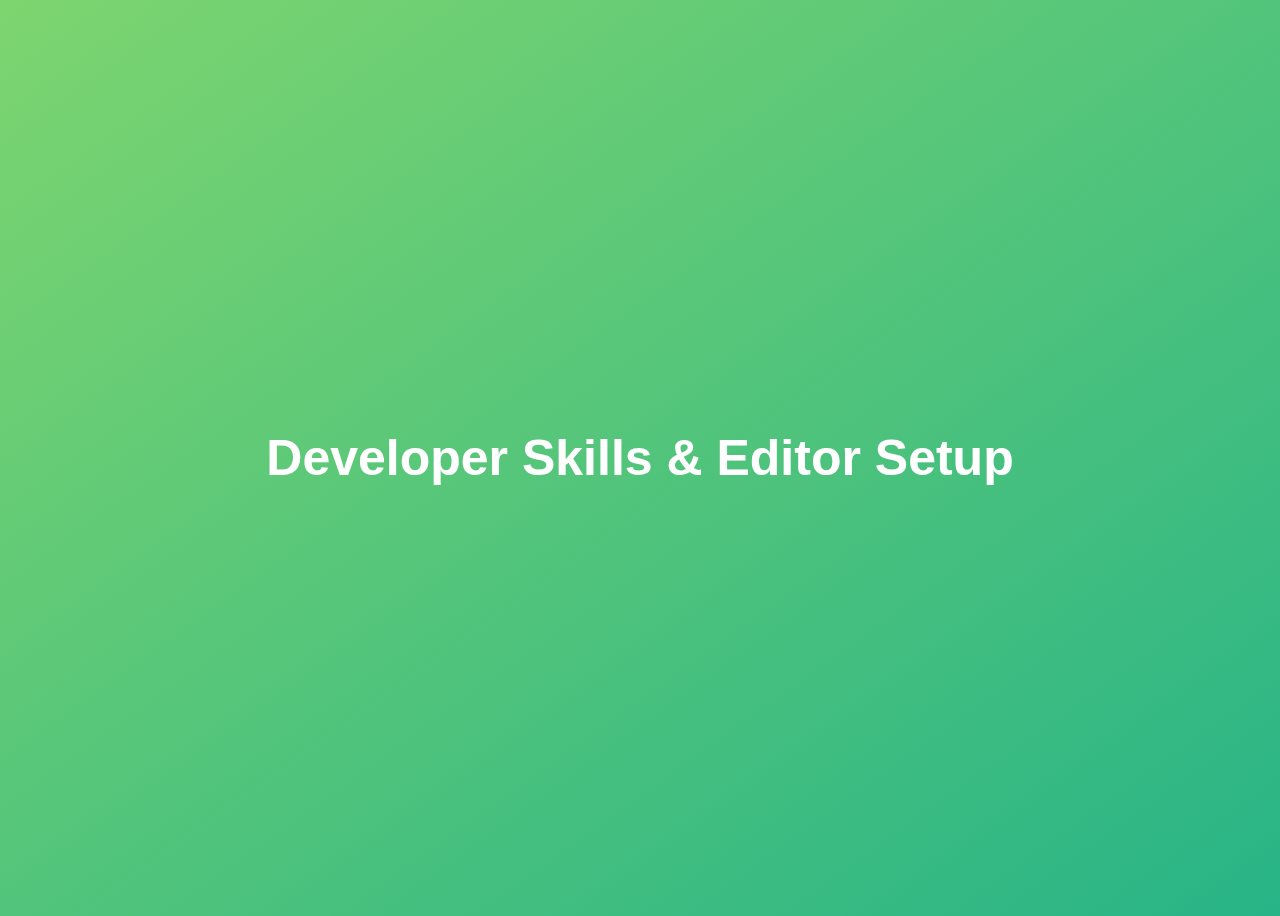
<file: index.html>
<!DOCTYPE html>
<html lang="en">
  <head>
    <meta charset="UTF-8" />
    <meta name="viewport" content="width=device-width, initial-scale=1.0" />
    <meta http-equiv="X-UA-Compatible" content="ie=edge" />
    <title>Developer Skills & Editor Setup</title>
    <style>
      body {
        height: 100vh;
        display: flex;
        align-items: center;
        background: linear-gradient(to top left, #28b487, #7dd56f);
      }
      h1 {
        font-family: sans-serif;
        font-size: 50px;
        line-height: 1.3;
        width: 100%;
        padding: 30px;
        text-align: center;
        color: white;
      }
    </style>
  </head>
  <body>
    <h1>Developer Skills & Editor Setup</h1>
    <script src="script.js"></script>
    <!-- <script src="codingChallenge.js"></script> -->
  </body>
</html>
</file>
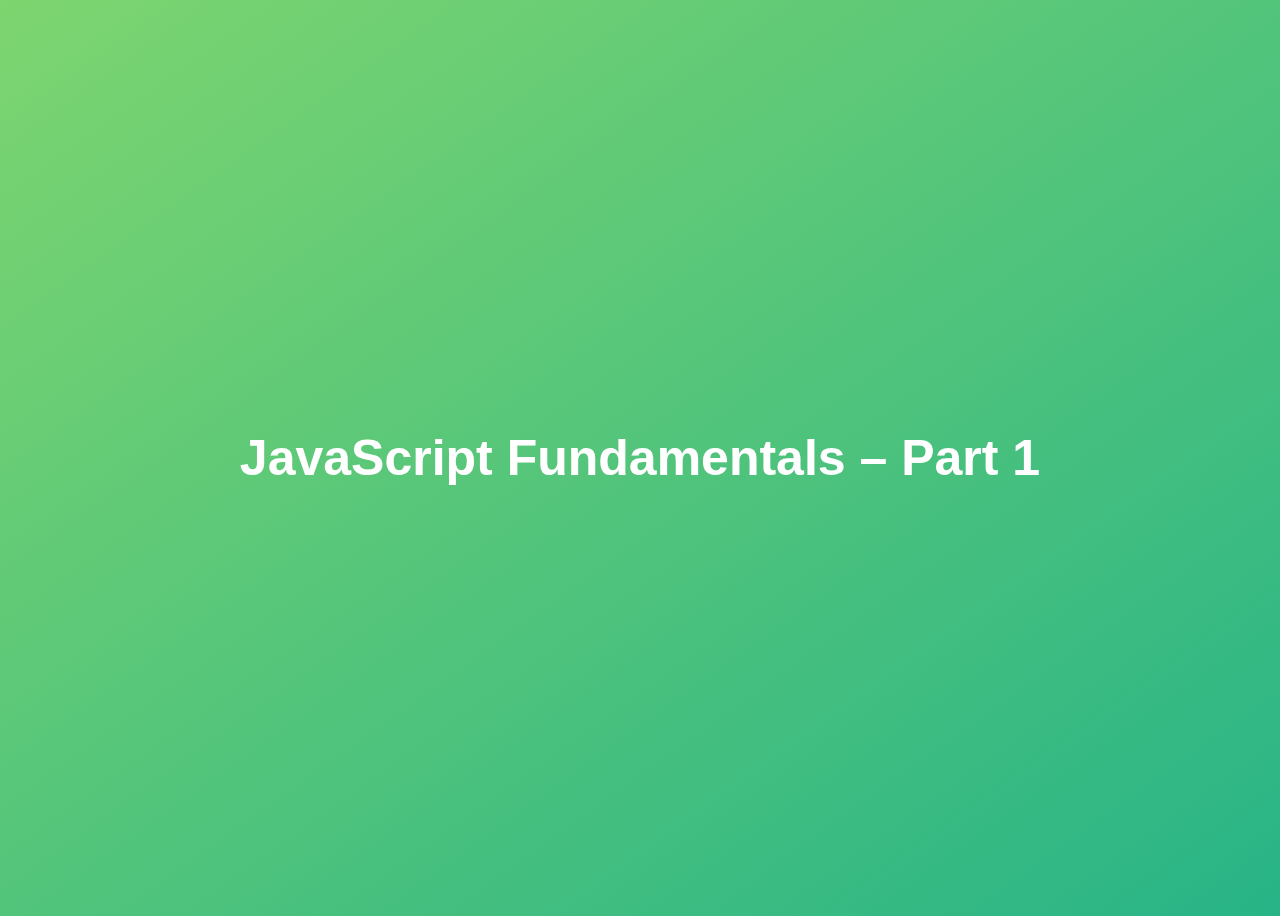
<file: part_01/index.html>
<!DOCTYPE html>
<html lang="en">
  <head>
    <meta charset="UTF-8" />
    <meta name="viewport" content="width=device-width, initial-scale=1.0" />
    <meta http-equiv="X-UA-Compatible" content="ie=edge" />
    <title>JavaScript Fundamentals – Part 1</title>
    <style>
      body {
        height: 100vh;
        display: flex;
        align-items: center;
        background: linear-gradient(to top left, #28b487, #7dd56f);
      }
      h1 {
        font-family: sans-serif;
        font-size: 50px;
        line-height: 1.3;
        width: 100%;
        padding: 30px;
        text-align: center;
        color: white;
      }
    </style>
  </head>
  <body>
    <h1>JavaScript Fundamentals – Part 1</h1>
    <script src = "script.js"></script>
    <!-- <script src="codingChallenge_01.js"></script> -->
    <!-- <script src="dataTypeConversion.js"></script> -->
    <!-- <script src="codingChallenge_02.js"></script> -->
    <script src="codingChallenge_03.js"></script>
  </body>
</html>
</file>
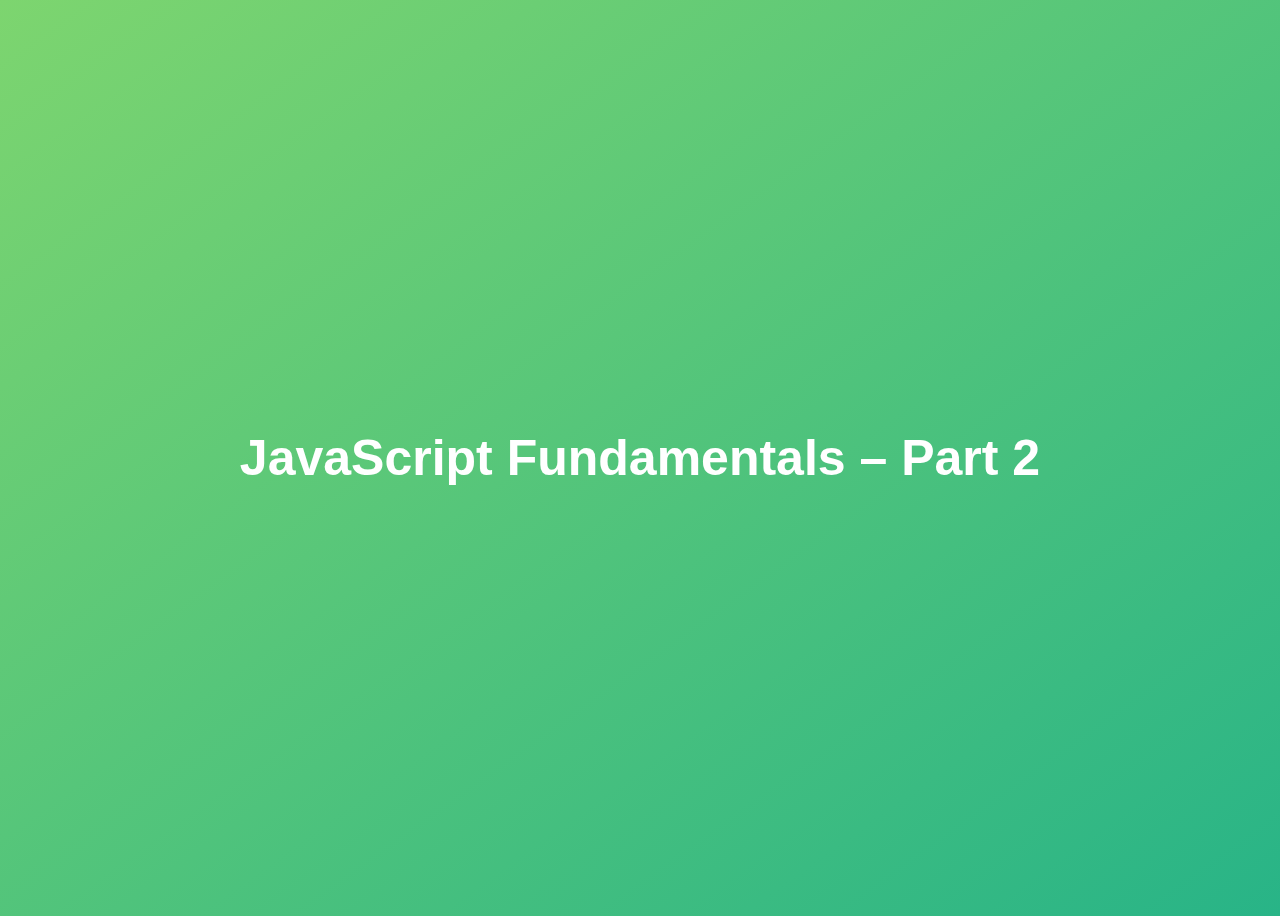
<file: part_02/index.html>
<!DOCTYPE html>
<html lang="en">
  <head>
    <meta charset="UTF-8" />
    <meta name="viewport" content="width=device-width, initial-scale=1.0" />
    <meta http-equiv="X-UA-Compatible" content="ie=edge" />
    <title>JavaScript Fundamentals – Part 2</title>
    <style>
      body {
        height: 100vh;
        display: flex;
        align-items: center;
        background: linear-gradient(to top left, #28b487, #7dd56f);
      }
      h1 {
        font-family: sans-serif;
        font-size: 50px;
        line-height: 1.3;
        width: 100%;
        padding: 30px;
        text-align: center;
        color: white;
      }
    </style>
  </head>
  <body>
    <h1>JavaScript Fundamentals – Part 2</h1>
    <script src="script.js"></script>
    <!-- <script src="ArrowFunction.js"></script> -->
    <!-- <script src="codingChallenge1.js"></script> -->
    <!-- <script src="codingChallenge2.js"></script> -->
    <!-- <script src="codingChallenge3.js"></script> -->
    <script src="codingchallenge4.js"></script>
  </body>
</html>
</file>
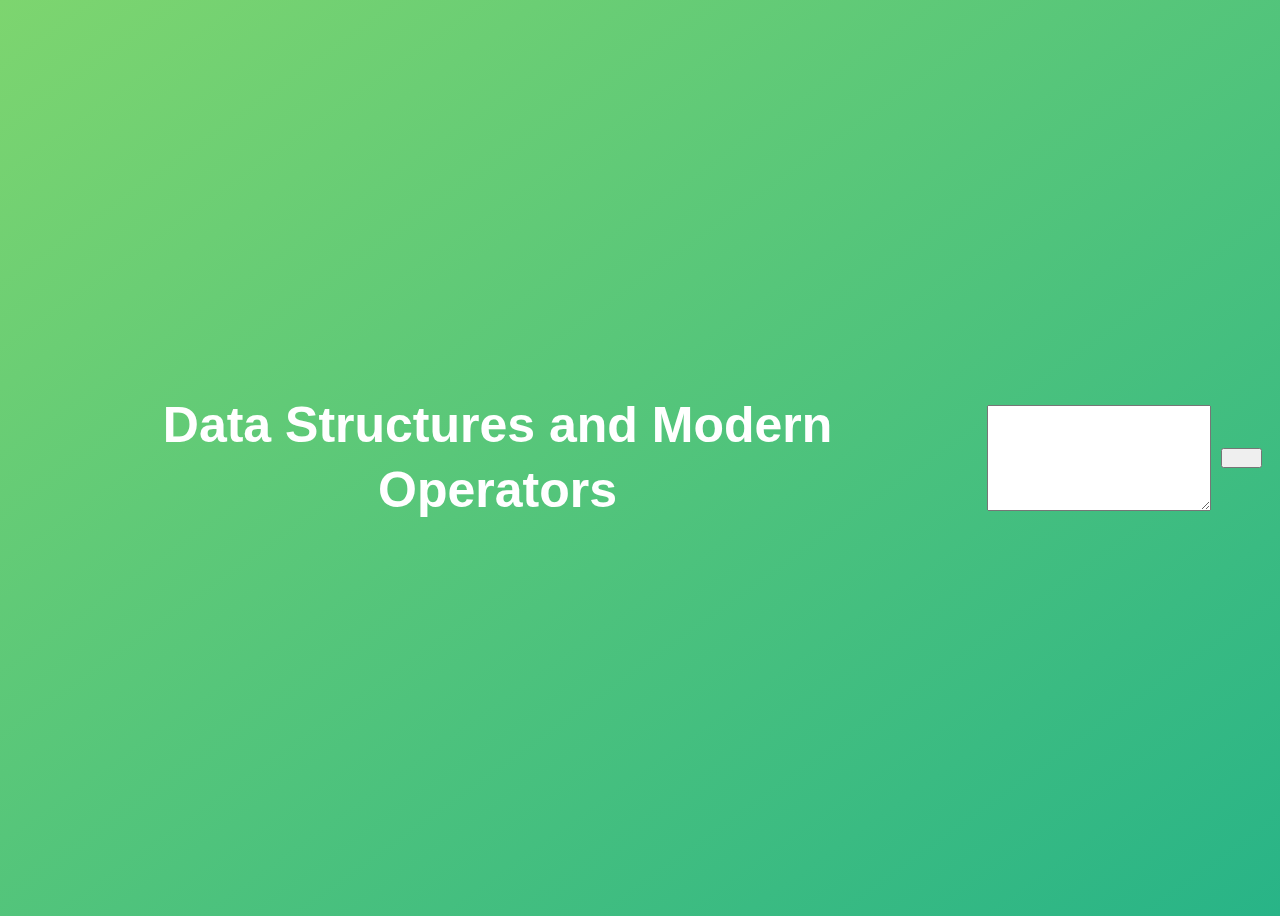
<file: part_05/index.html>
<!DOCTYPE html>
<html lang="en">
  <head>
    <meta charset="UTF-8" />
    <meta name="viewport" content="width=device-width, initial-scale=1.0" />
    <meta http-equiv="X-UA-Compatible" content="ie=edge" />
    <title>Data Structures and Modern Operators</title>
    <style>
      body {
        height: 100vh;
        display: flex;
        align-items: center;
        background: linear-gradient(to top left, #28b487, #7dd56f);
      }
      h1 {
        font-family: sans-serif;
        font-size: 50px;
        line-height: 1.3;
        width: 100%;
        padding: 30px;
        text-align: center;
        color: white;
      }
      button {
        width: 50px;
        height: 20px;
        margin: 10px;
      }
      textarea {
        width: 300px;
        height: 100px;
      }
    </style>
  </head>
  <body>
    <h1>Data Structures and Modern Operators</h1>
    <script src="script.js"></script>
    <script src="sets.js"></script>
    <script src="map.js"></script>
    <script src="String.js"></script>
    <!-- <script src="codingChallenge_01.js"></script> -->
    <!-- <script src="codingChallenge_02.js"></script> -->
    <!-- <script src="codingChallenge_03.js"></script> -->
    <script src="codingChallenge_04.js"></script>
  </body>
</html>
</file>
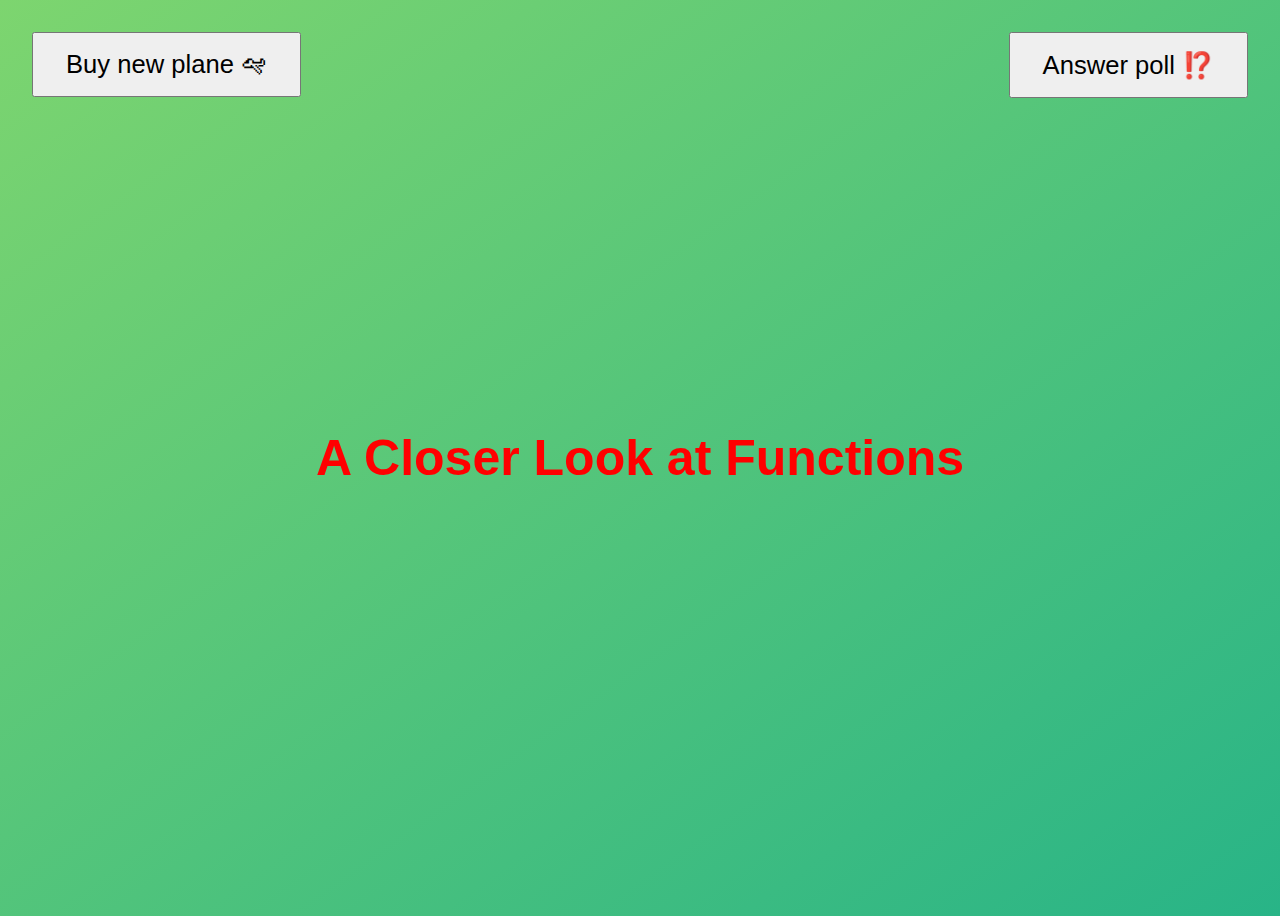
<file: part_06/index.html>
<!DOCTYPE html>
<html lang="en">
  <head>
    <meta charset="UTF-8" />
    <meta name="viewport" content="width=device-width, initial-scale=1.0" />
    <meta http-equiv="X-UA-Compatible" content="ie=edge" />
    <title>A Closer Look at Functions</title>
    <style>
      body {
        height: 100vh;
        display: flex;
        align-items: center;
        background: linear-gradient(to top left, #28b487, #7dd56f);
      }
      h1 {
        font-family: sans-serif;
        font-size: 50px;
        line-height: 1.3;
        width: 100%;
        padding: 30px;
        text-align: center;
        color: white;
      }
      .buy,
      .poll {
        font-size: 1.6rem;
        padding: 1rem 2rem;
        position: absolute;
        top: 2rem;
      }
      .buy {
        left: 2rem;
      }
      .poll {
        right: 2rem;
      }
    </style>
  </head>
  <body>
    <h1>A Closer Look at Functions</h1>
    <button class="buy">Buy new plane 🛩</button>
    <button class="poll">Answer poll ⁉️</button>
    <script src="script.js"></script>
    <script src="closure.js"></script>
    <script src="coding_challenge_02.js"></script>
    <!-- <script src="coding_challenge_01.js"></script> -->
    <!-- <script src="functionRunOnce.js"></script> -->
  </body>
</html>
</file>
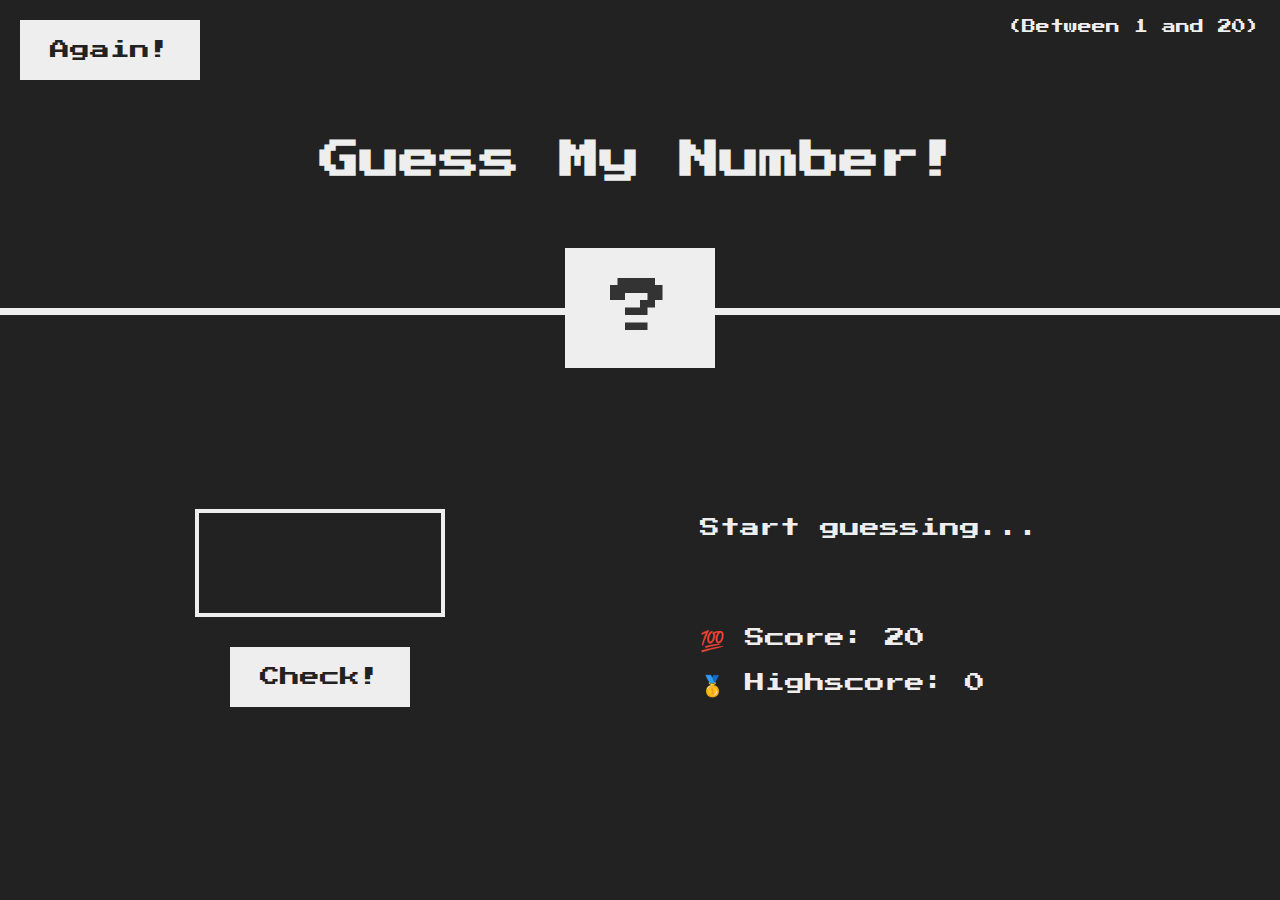
<file: Project_01/index.html>
<!DOCTYPE html>
<html lang="en">
  <head>
    <meta charset="UTF-8" />
    <meta name="viewport" content="width=device-width, initial-scale=1.0" />
    <meta http-equiv="X-UA-Compatible" content="ie=edge" />
    <link rel="stylesheet" href="style.css" />
    <title>Guess My Number!</title>
  </head>
  <body>
    <header>
      <h1>Guess My Number!</h1>
      <p class="between">(Between 1 and 20)</p>
      <button class="btn again">Again!</button>
      <div class="number">?</div>
    </header>
    <main>
      <section class="left">
        <input type="number" class="guess" />
        <button class="btn check">Check!</button>
      </section>
      <section class="right">
        <p class="message">Start guessing...</p>
        <p class="label-score">💯 Score: <span class="score">20</span></p>
        <p class="label-highscore">
          🥇 Highscore: <span class="highscore">0</span>
        </p>
      </section>
    </main>
    <script src="script.js"></script>
  </body>
</html>
</file>
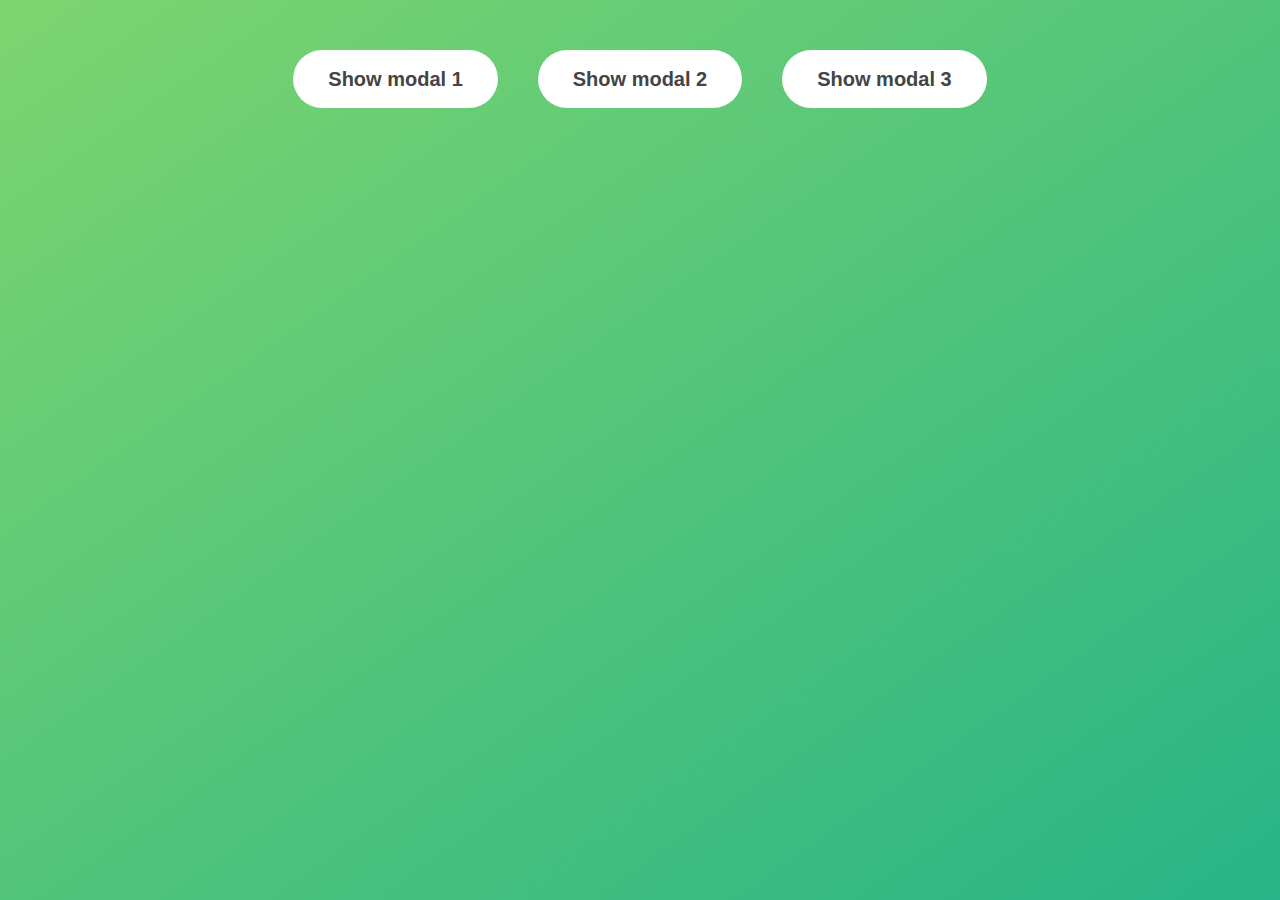
<file: Project_02/index.html>
<!DOCTYPE html>
<html lang="en">
  <head>
    <meta charset="UTF-8" />
    <meta name="viewport" content="width=device-width, initial-scale=1.0" />
    <meta http-equiv="X-UA-Compatible" content="ie=edge" />
    <link rel="stylesheet" href="style.css" />
    <title>Modal window</title>
  </head>
  <body>
    <button class="show-modal">Show modal 1</button>
    <button class="show-modal">Show modal 2</button>
    <button class="show-modal">Show modal 3</button>

    <div class="modal hidden">
      <button class="close-modal">&times;</button>
      <h1>I'm a modal window 😍</h1>
      <p>
        Lorem ipsum dolor sit amet, consectetur adipisicing elit, sed do eiusmod
        tempor incididunt ut labore et dolore magna aliqua. Ut enim ad minim
        veniam, quis nostrud exercitation ullamco laboris nisi ut aliquip ex ea
        commodo consequat. Duis aute irure dolor in reprehenderit in voluptate
        velit esse cillum dolore eu fugiat nulla pariatur. Excepteur sint
        occaecat cupidatat non proident, sunt in culpa qui officia deserunt
        mollit anim id est laborum.
      </p>
    </div>
    <div class="overlay hidden"></div>

    <script src="script.js"></script>
  </body>
</html>
</file>
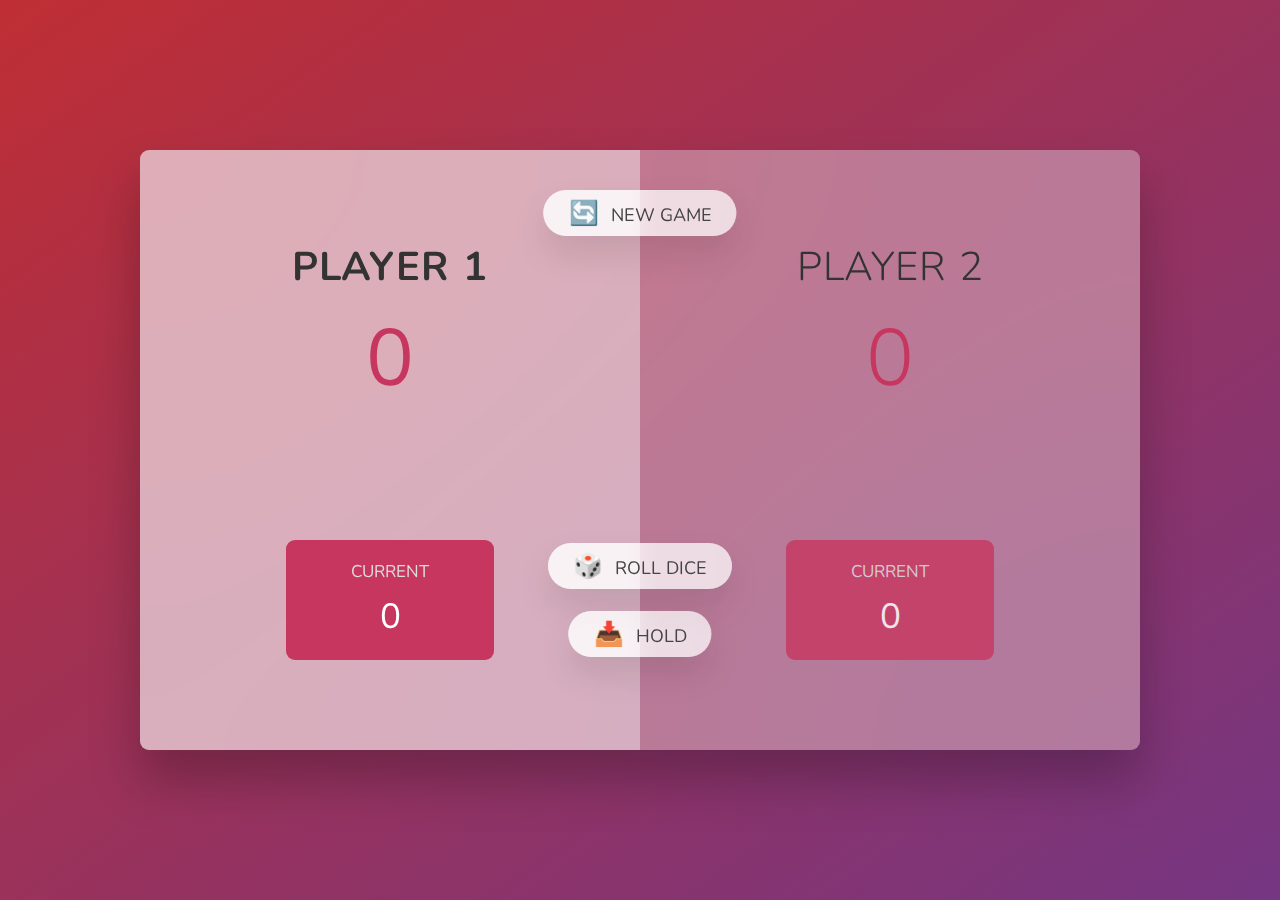
<file: Project_03/index.html>
<!DOCTYPE html>
<html lang="en">
  <head>
    <meta charset="UTF-8" />
    <meta name="viewport" content="width=device-width, initial-scale=1.0" />
    <meta http-equiv="X-UA-Compatible" content="ie=edge" />
    <link rel="stylesheet" href="style.css" />
    <title>Pig Game</title>
  </head>
  <body>
    <main>
      <section class="player player--0 player--active">
        <h2 class="name" id="name--0">Player 1</h2>
        <p class="score" id="score--0">43</p>
        <div class="current">
          <p class="current-label">Current</p>
          <p class="current-score" id="current--0">0</p>
        </div>
      </section>
      <section class="player player--1">
        <h2 class="name" id="name--1">Player 2</h2>
        <p class="score" id="score--1">24</p>
        <div class="current">
          <p class="current-label">Current</p>
          <p class="current-score" id="current--1">0</p>
        </div>
      </section>

      <img src="dice-5.png" alt="Playing dice" class="dice" />
      <button class="btn btn--new">🔄 New game</button>
      <button class="btn btn--roll">🎲 Roll dice</button>
      <button class="btn btn--hold">📥 Hold</button>
    </main>
    <script src="script.js"></script>
  </body>
</html>
</file>
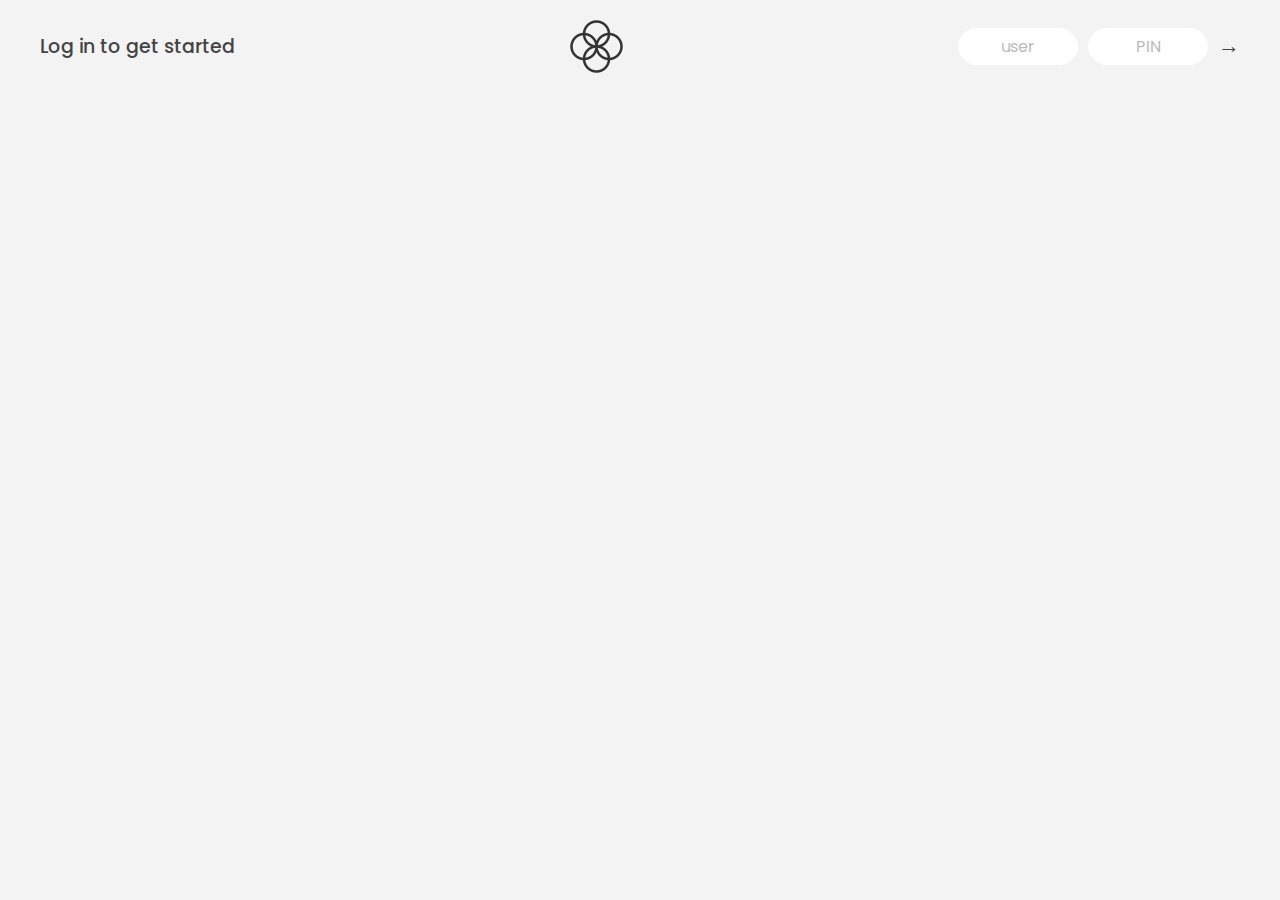
<file: Project_04/index.html>
<!DOCTYPE html>
<html lang="en">
  <head>
    <meta charset="UTF-8" />
    <meta name="viewport" content="width=device-width, initial-scale=1.0" />
    <meta http-equiv="X-UA-Compatible" content="ie=edge" />
    <link rel="shortcut icon" type="image/png" href="/icon.png" />

    <link
      href="https://fonts.googleapis.com/css?family=Poppins:400,500,600&display=swap"
      rel="stylesheet"
    />

    <link rel="stylesheet" href="style.css" />
    <title>Bankist</title>
  </head>
  <body>
    <!-- TOP NAVIGATION -->
    <nav>
      <p class="welcome">Log in to get started</p>
      <img src="logo.png" alt="Logo" class="logo" />
      <form class="login">
        <input
          type="text"
          placeholder="user"
          class="login__input login__input--user"
        />
        <!-- In practice, use type="password" -->
        <input
          type="text"
          placeholder="PIN"
          maxlength="4"
          class="login__input login__input--pin"
        />
        <button class="login__btn">&rarr;</button>
      </form>
    </nav>

    <main class="app">
      <!-- BALANCE -->
      <div class="balance">
        <div>
          <p class="balance__label">Current balance</p>
          <p class="balance__date">
            As of <span class="date">05/03/2037</span>
          </p>
        </div>
        <p class="balance__value">0000€</p>
      </div>

      <!-- MOVEMENTS -->
      <div class="movements">
        <div class="movements__row">
          <div class="movements__type movements__type--deposit">2 deposit</div>
          <div class="movements__date">3 days ago</div>
          <div class="movements__value">4 000€</div>
        </div>
        <div class="movements__row">
          <div class="movements__type movements__type--withdrawal">
            1 withdrawal
          </div>
          <div class="movements__date">24/01/2037</div>
          <div class="movements__value">-378€</div>
        </div>
      </div>

      <!-- SUMMARY -->
      <div class="summary">
        <p class="summary__label">In</p>
        <p class="summary__value summary__value--in">0000€</p>
        <p class="summary__label">Out</p>
        <p class="summary__value summary__value--out">0000€</p>
        <p class="summary__label">Interest</p>
        <p class="summary__value summary__value--interest">0000€</p>
        <button class="btn--sort">&downarrow; SORT</button>
      </div>

      <!-- OPERATION: TRANSFERS -->
      <div class="operation operation--transfer">
        <h2>Transfer money</h2>
        <form class="form form--transfer">
          <input type="text" class="form__input form__input--to" />
          <input type="number" class="form__input form__input--amount" />
          <button class="form__btn form__btn--transfer">&rarr;</button>
          <label class="form__label">Transfer to</label>
          <label class="form__label">Amount</label>
        </form>
      </div>

      <!-- OPERATION: LOAN -->
      <div class="operation operation--loan">
        <h2>Request loan</h2>
        <form class="form form--loan">
          <input type="number" class="form__input form__input--loan-amount" />
          <button class="form__btn form__btn--loan">&rarr;</button>
          <label class="form__label form__label--loan">Amount</label>
        </form>
      </div>

      <!-- OPERATION: CLOSE -->
      <div class="operation operation--close">
        <h2>Close account</h2>
        <form class="form form--close">
          <input type="text" class="form__input form__input--user" />
          <input
            type="password"
            maxlength="6"
            class="form__input form__input--pin"
          />
          <button class="form__btn form__btn--close">&rarr;</button>
          <label class="form__label">Confirm user</label>
          <label class="form__label">Confirm PIN</label>
        </form>
      </div>

      <!-- LOGOUT TIMER -->
      <p class="logout-timer">
        You will be logged out in <span class="timer">05:00</span>
      </p>
    </main>

    <!-- <footer>
      &copy; by Jonas Schmedtmann. Don't claim as your own :)
    </footer> -->

    <script src="script.js"></script>
  </body>
</html>
</file>
<file: Project_01/style.css>
@import url("https://fonts.googleapis.com/css?family=Press+Start+2P&display=swap");

* {
  margin: 0;
  padding: 0;
  box-sizing: inherit;
}

html {
  font-size: 62.5%;
  box-sizing: border-box;
}

body {
  font-family: "Press Start 2P", sans-serif;
  color: #eee;
  background-color: #222;
  /* background-color: #60b347; */
}

/* LAYOUT */
header {
  position: relative;
  height: 35vh;
  border-bottom: 7px solid #eee;
}

main {
  height: 65vh;
  color: #eee;
  display: flex;
  align-items: center;
  justify-content: space-around;
}

.left {
  width: 52rem;
  display: flex;
  flex-direction: column;
  align-items: center;
}

.right {
  width: 52rem;
  font-size: 2rem;
}

/* ELEMENTS STYLE */
h1 {
  font-size: 4rem;
  text-align: center;
  position: absolute;
  width: 100%;
  top: 52%;
  left: 50%;
  transform: translate(-50%, -50%);
}

.number {
  background: #eee;
  color: #333;
  font-size: 6rem;
  width: 15rem;
  padding: 3rem 0rem;
  text-align: center;
  position: absolute;
  bottom: 0;
  left: 50%;
  transform: translate(-50%, 50%);
}

.between {
  font-size: 1.4rem;
  position: absolute;
  top: 2rem;
  right: 2rem;
}

.again {
  position: absolute;
  top: 2rem;
  left: 2rem;
}

.guess {
  background: none;
  border: 4px solid #eee;
  font-family: inherit;
  color: inherit;
  font-size: 5rem;
  padding: 2.5rem;
  width: 25rem;
  text-align: center;
  display: block;
  margin-bottom: 3rem;
}

.btn {
  border: none;
  background-color: #eee;
  color: #222;
  font-size: 2rem;
  font-family: inherit;
  padding: 2rem 3rem;
  cursor: pointer;
}

.btn:hover {
  background-color: #ccc;
}

.message {
  margin-bottom: 8rem;
  height: 3rem;
}

.label-score {
  margin-bottom: 2rem;
}
</file>
<file: Project_02/style.css>
* {
  margin: 0;
  padding: 0;
  box-sizing: inherit;
}

html {
  font-size: 62.5%;
  box-sizing: border-box;
}

body {
  font-family: sans-serif;
  color: #333;
  line-height: 1.5;
  height: 100vh;
  position: relative;
  display: flex;
  align-items: flex-start;
  justify-content: center;
  background: linear-gradient(to top left, #28b487, #7dd56f);
}

.show-modal {
  font-size: 2rem;
  font-weight: 600;
  padding: 1.75rem 3.5rem;
  margin: 5rem 2rem;
  border: none;
  background-color: #fff;
  color: #444;
  border-radius: 10rem;
  cursor: pointer;
}

.close-modal {
  position: absolute;
  top: 1.2rem;
  right: 2rem;
  font-size: 5rem;
  color: #333;
  cursor: pointer;
  border: none;
  background: none;
}

h1 {
  font-size: 2.5rem;
  margin-bottom: 2rem;
}

p {
  font-size: 1.8rem;
}

/* -------------------------- */
/* CLASSES TO MAKE MODAL WORK */
.hidden {
  display: none;
}

.modal {
  position: absolute;
  top: 50%;
  left: 50%;
  transform: translate(-50%, -50%);
  width: 70%;

  background-color: white;
  padding: 6rem;
  border-radius: 5px;
  box-shadow: 0 3rem 5rem rgba(0, 0, 0, 0.3);
  z-index: 10;
}

.overlay {
  position: absolute;
  top: 0;
  left: 0;
  width: 100%;
  height: 100%;
  background-color: rgba(0, 0, 0, 0.6);
  backdrop-filter: blur(3px);
  z-index: 5;
}
</file>
<file: Project_03/style.css>
@import url("https://fonts.googleapis.com/css2?family=Nunito&display=swap");

* {
  margin: 0;
  padding: 0;
  box-sizing: inherit;
}

html {
  font-size: 62.5%;
  box-sizing: border-box;
}

body {
  font-family: "Nunito", sans-serif;
  font-weight: 400;
  height: 100vh;
  color: #333;
  background-image: linear-gradient(to top left, #753682 0%, #bf2e34 100%);
  display: flex;
  align-items: center;
  justify-content: center;
}

/* LAYOUT */
main {
  position: relative;
  width: 100rem;
  height: 60rem;
  background-color: rgba(255, 255, 255, 0.35);
  backdrop-filter: blur(200px);
  filter: blur();
  box-shadow: 0 3rem 5rem rgba(0, 0, 0, 0.25);
  border-radius: 9px;
  overflow: hidden;
  display: flex;
}

.player {
  flex: 50%;
  padding: 9rem;
  display: flex;
  flex-direction: column;
  align-items: center;
  transition: all 0.75s;
}

/* ELEMENTS */
.name {
  position: relative;
  font-size: 4rem;
  text-transform: uppercase;
  letter-spacing: 1px;
  word-spacing: 2px;
  font-weight: 300;
  margin-bottom: 1rem;
}

.score {
  font-size: 8rem;
  font-weight: 300;
  color: #c7365f;
  margin-bottom: auto;
}

.player--active {
  background-color: rgba(255, 255, 255, 0.4);
}
.player--active .name {
  font-weight: 700;
}
.player--active .score {
  font-weight: 400;
}

.player--active .current {
  opacity: 1;
}

.current {
  background-color: #c7365f;
  opacity: 0.8;
  border-radius: 9px;
  color: #fff;
  width: 65%;
  padding: 2rem;
  text-align: center;
  transition: all 0.75s;
}

.current-label {
  text-transform: uppercase;
  margin-bottom: 1rem;
  font-size: 1.7rem;
  color: #ddd;
}

.current-score {
  font-size: 3.5rem;
}

/* ABSOLUTE POSITIONED ELEMENTS */
.btn {
  position: absolute;
  left: 50%;
  transform: translateX(-50%);
  color: #444;
  background: none;
  border: none;
  font-family: inherit;
  font-size: 1.8rem;
  text-transform: uppercase;
  cursor: pointer;
  font-weight: 400;
  transition: all 0.2s;

  background-color: white;
  background-color: rgba(255, 255, 255, 0.6);
  backdrop-filter: blur(10px);

  padding: 0.7rem 2.5rem;
  border-radius: 50rem;
  box-shadow: 0 1.75rem 3.5rem rgba(0, 0, 0, 0.1);
}

.btn::first-letter {
  font-size: 2.4rem;
  display: inline-block;
  margin-right: 0.7rem;
}

.btn--new {
  top: 4rem;
}
.btn--roll {
  top: 39.3rem;
}
.btn--hold {
  top: 46.1rem;
}

.btn:active {
  transform: translate(-50%, 3px);
  box-shadow: 0 1rem 2rem rgba(0, 0, 0, 0.15);
}

.btn:focus {
  outline: none;
}

.dice {
  position: absolute;
  left: 50%;
  top: 16.5rem;
  transform: translateX(-50%);
  height: 10rem;
  box-shadow: 0 2rem 5rem rgba(0, 0, 0, 0.2);
}

.player--winner {
  background-color: #2f2f2f;
}

.player--winner .name {
  font-weight: 700;
  color: #c7365f;
}

.hidden {
  display: none;
}
</file>
<file: Project_04/style.css>
/*
 * Use this CSS to learn some intersting techniques,
 * in case you're wondering how I built the UI.
 * Have fun! 😁
 */

* {
  margin: 0;
  padding: 0;
  box-sizing: inherit;
}

html {
  font-size: 62.5%;
  box-sizing: border-box;
}

body {
  font-family: "Poppins", sans-serif;
  color: #444;
  background-color: #f3f3f3;
  height: 100vh;
  padding: 2rem;
}

nav {
  display: flex;
  justify-content: space-between;
  align-items: center;
  padding: 0 2rem;
}

.welcome {
  font-size: 1.9rem;
  font-weight: 500;
}

.logo {
  height: 5.25rem;
}

.login {
  display: flex;
}

.login__input {
  border: none;
  padding: 0.5rem 2rem;
  font-size: 1.6rem;
  font-family: inherit;
  text-align: center;
  width: 12rem;
  border-radius: 10rem;
  margin-right: 1rem;
  color: inherit;
  border: 1px solid #fff;
  transition: all 0.3s;
}

.login__input:focus {
  outline: none;
  border: 1px solid #ccc;
}

.login__input::placeholder {
  color: #bbb;
}

.login__btn {
  border: none;
  background: none;
  font-size: 2.2rem;
  color: inherit;
  cursor: pointer;
  transition: all 0.3s;
}

.login__btn:hover,
.login__btn:focus,
.btn--sort:hover,
.btn--sort:focus {
  outline: none;
  color: #777;
}

/* MAIN */
.app {
  position: relative;
  max-width: 100rem;
  margin: 4rem auto;
  display: grid;
  grid-template-columns: 4fr 3fr;
  grid-template-rows: auto repeat(3, 15rem) auto;
  gap: 2rem;

  /* NOTE This creates the fade in/out anumation */
  opacity: 0;
  transition: all 1s;
}

.balance {
  grid-column: 1 / span 2;
  display: flex;
  align-items: flex-end;
  justify-content: space-between;
  margin-bottom: 2rem;
}

.balance__label {
  font-size: 2.2rem;
  font-weight: 500;
  margin-bottom: -0.2rem;
}

.balance__date {
  font-size: 1.4rem;
  color: #888;
}

.balance__value {
  font-size: 4.5rem;
  font-weight: 400;
}

/* MOVEMENTS */
.movements {
  grid-row: 2 / span 3;
  background-color: #fff;
  border-radius: 1rem;
  overflow: scroll;
}

.movements__row {
  padding: 2.25rem 4rem;
  display: flex;
  align-items: center;
  border-bottom: 1px solid #eee;
}

.movements__type {
  font-size: 1.1rem;
  text-transform: uppercase;
  font-weight: 500;
  color: #fff;
  padding: 0.1rem 1rem;
  border-radius: 10rem;
  margin-right: 2rem;
}

.movements__date {
  font-size: 1.1rem;
  text-transform: uppercase;
  font-weight: 500;
  color: #666;
}

.movements__type--deposit {
  background-image: linear-gradient(to top left, #39b385, #9be15d);
}

.movements__type--withdrawal {
  background-image: linear-gradient(to top left, #e52a5a, #ff585f);
}

.movements__value {
  font-size: 1.7rem;
  margin-left: auto;
}

/* SUMMARY */
.summary {
  grid-row: 5 / 6;
  display: flex;
  align-items: baseline;
  padding: 0 0.3rem;
  margin-top: 1rem;
}

.summary__label {
  font-size: 1.2rem;
  font-weight: 500;
  text-transform: uppercase;
  margin-right: 0.8rem;
}

.summary__value {
  font-size: 2.2rem;
  margin-right: 2.5rem;
}

.summary__value--in,
.summary__value--interest {
  color: #66c873;
}

.summary__value--out {
  color: #f5465d;
}

.btn--sort {
  margin-left: auto;
  border: none;
  background: none;
  font-size: 1.3rem;
  font-weight: 500;
  cursor: pointer;
}

/* OPERATIONS */
.operation {
  border-radius: 1rem;
  padding: 3rem 4rem;
  color: #333;
}

.operation--transfer {
  background-image: linear-gradient(to top left, #ffb003, #ffcb03);
}

.operation--loan {
  background-image: linear-gradient(to top left, #39b385, #9be15d);
}

.operation--close {
  background-image: linear-gradient(to top left, #e52a5a, #ff585f);
}

h2 {
  margin-bottom: 1.5rem;
  font-size: 1.7rem;
  font-weight: 600;
  color: #333;
}

.form {
  display: grid;
  grid-template-columns: 2.5fr 2.5fr 1fr;
  grid-template-rows: auto auto;
  gap: 0.4rem 1rem;
}

/* Exceptions for interst */
.form.form--loan {
  grid-template-columns: 2.5fr 1fr 2.5fr;
}
.form__label--loan {
  grid-row: 2;
}
/* End exceptions */

.form__input {
  width: 100%;
  border: none;
  background-color: rgba(255, 255, 255, 0.4);
  font-family: inherit;
  font-size: 1.5rem;
  text-align: center;
  color: #333;
  padding: 0.3rem 1rem;
  border-radius: 0.7rem;
  transition: all 0.3s;
}

.form__input:focus {
  outline: none;
  background-color: rgba(255, 255, 255, 0.6);
}

.form__label {
  font-size: 1.3rem;
  text-align: center;
}

.form__btn {
  border: none;
  border-radius: 0.7rem;
  font-size: 1.8rem;
  background-color: #fff;
  cursor: pointer;
  transition: all 0.3s;
}

.form__btn:focus {
  outline: none;
  background-color: rgba(255, 255, 255, 0.8);
}

.logout-timer {
  padding: 0 0.3rem;
  margin-top: 1.9rem;
  text-align: right;
  font-size: 1.25rem;
}

.timer {
  font-weight: 600;
}
</file>
